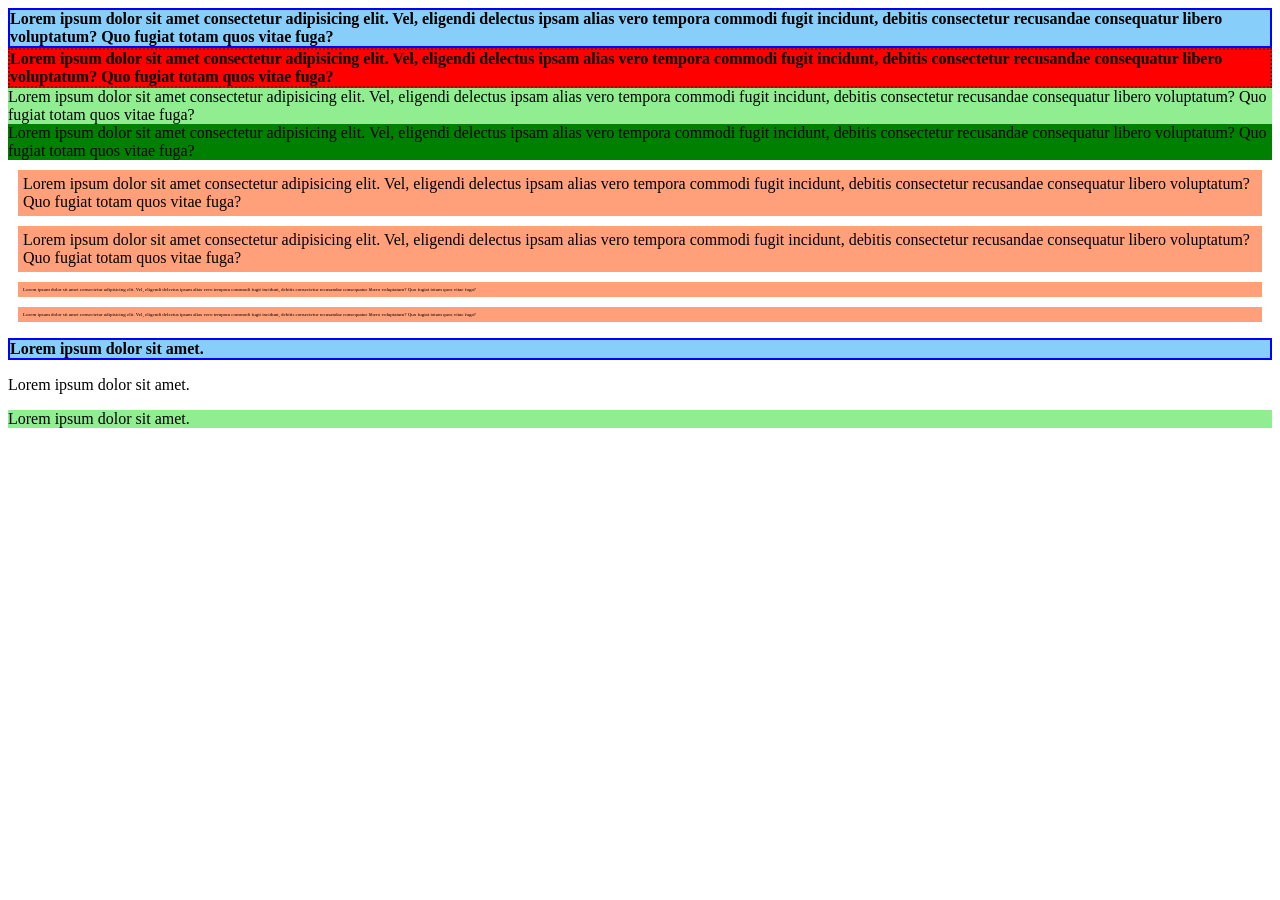
<file: css/attributes_selectors.html>
<!DOCTYPE html>
<html lang="en">
<head>
    <meta charset="UTF-8">
    <meta http-equiv="X-UA-Compatible" content="IE=edge">
    <meta name="viewport" content="width=device-width, initial-scale=1.0">
    <title>Attributes Selectors</title>
    <style>

        [data-color] {
            background-color: lightskyblue;
            border: 2px double blue;
            font-weight: bold;
        }

        [data-color="red"] {
            background-color: red;
            border: 2px dotted darkred;
        }
        
        [data-green="light"] {
            background-color: lightgreen;
        }

        /* It works regardless of the size of characters */
        [data-green="dark" i] {
            background-color: green;
        }

        /* It works when class name includes 'str' */
        [class *= "str"] {
            background-color: lightsalmon;
        }

        /* It works when class name includes 'small-text' and whitespaces around it */
        [class ~= "small-text"] {
            font-size: 5px;
        }

        /* It works when class name starts with 'small-text' */
        [class ^= "small-text"] {
            font-family: Tahoma;
        }

        /* It works when class name ends with 'block' */
        [class $= "block"] {
            padding: 5px;
            margin: 10px;
        }

    </style>
</head>
<body>
    <div data-color>Lorem ipsum dolor sit amet consectetur adipisicing elit. Vel, eligendi delectus ipsam alias vero tempora commodi fugit incidunt, debitis consectetur recusandae consequatur libero voluptatum? Quo fugiat totam quos vitae fuga?</div>
    <div data-color="red">Lorem ipsum dolor sit amet consectetur adipisicing elit. Vel, eligendi delectus ipsam alias vero tempora commodi fugit incidunt, debitis consectetur recusandae consequatur libero voluptatum? Quo fugiat totam quos vitae fuga?</div>
    <div data-green="light">Lorem ipsum dolor sit amet consectetur adipisicing elit. Vel, eligendi delectus ipsam alias vero tempora commodi fugit incidunt, debitis consectetur recusandae consequatur libero voluptatum? Quo fugiat totam quos vitae fuga?</div>
    <div data-green="dArk">Lorem ipsum dolor sit amet consectetur adipisicing elit. Vel, eligendi delectus ipsam alias vero tempora commodi fugit incidunt, debitis consectetur recusandae consequatur libero voluptatum? Quo fugiat totam quos vitae fuga?</div>
    <div class="smalltext str block">Lorem ipsum dolor sit amet consectetur adipisicing elit. Vel, eligendi delectus ipsam alias vero tempora commodi fugit incidunt, debitis consectetur recusandae consequatur libero voluptatum? Quo fugiat totam quos vitae fuga?</div>
    <div class="smAlL-text str block">Lorem ipsum dolor sit amet consectetur adipisicing elit. Vel, eligendi delectus ipsam alias vero tempora commodi fugit incidunt, debitis consectetur recusandae consequatur libero voluptatum? Quo fugiat totam quos vitae fuga?</div>
    <div class="small-text str block">Lorem ipsum dolor sit amet consectetur adipisicing elit. Vel, eligendi delectus ipsam alias vero tempora commodi fugit incidunt, debitis consectetur recusandae consequatur libero voluptatum? Quo fugiat totam quos vitae fuga?</div>
    <div class="small-text str block">Lorem ipsum dolor sit amet consectetur adipisicing elit. Vel, eligendi delectus ipsam alias vero tempora commodi fugit incidunt, debitis consectetur recusandae consequatur libero voluptatum? Quo fugiat totam quos vitae fuga?</div>
    <p data-color>Lorem ipsum dolor sit amet.</p>
    <p data-green="LIght">Lorem ipsum dolor sit amet.</p>
    <p data-green="light">Lorem ipsum dolor sit amet.</p>
</body>
</html>
</file>
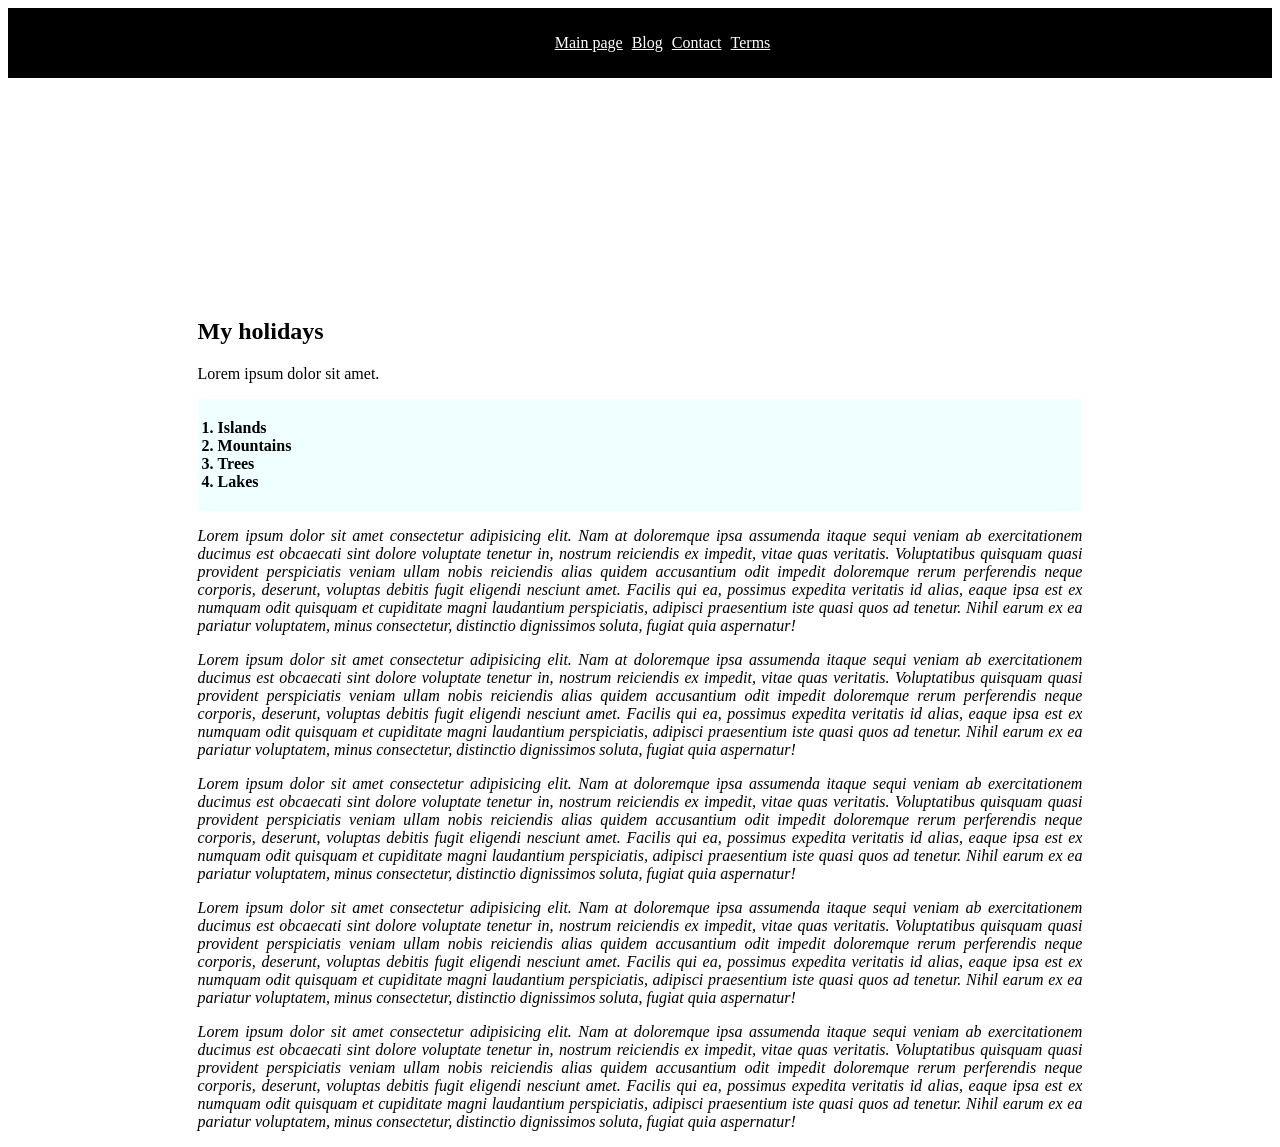
<file: css/selectors.html>
<!DOCTYPE html>
<html lang="en">
<head>
    <meta charset="UTF-8">
    <meta http-equiv="X-UA-Compatible" content="IE=edge">
    <meta name="viewport" content="width=device-width, initial-scale=1.0">
    <title>Selectors</title>
    <style>
         header {
            background-color: black;
            padding-bottom: 10px;
            padding-top: 10px;
        }

        #logo {
            width: 100%;
            height: 200px;
            margin-left:5px;
        }

        ul {
            text-align: center;
        }

        li > a {
            color: white;
            font-family: Verdana;
        }

        ul li {
            display: inline;
            margin-left: 5px;
        }

        #header-gallery {
            width: 100%;
            height: 200px;
            background: url('https://cdn.pixabay.com/photo/2018/12/01/09/53/network-3849202_1280.jpg') no-repeat center ;
            background-size: cover;
        }

        main {
            width: 70%;
            margin-left: auto;
            margin-right: auto;
        }

        p + ol {
            background-color: azure;
            padding: 20px;
        }

        .item {
            font-weight: bold;
        }

        ol ~ p {
            font-style: italic;
        }

        main h1, main p {
            font-family: Verdana;  
            text-align: justify;
        }
    </style>
</head>
<body>
    <header>
        <nav>
            <ul>
                <li><a href="#">Main page</a></li>
                <li><a href="#">Blog</a></li>
                <li><a href="#">Contact</a></li>
                <li><a href="#">Terms</a></li>
            </ul>
        </nav>
    </header>
    <header id="header-gallery"></header>
    <main>
        <article>
            <h1>My holidays</h1>
            <p>Lorem ipsum dolor sit amet.</p> 
            <ol>
                <li class="item">Islands</li>
                <li class="item">Mountains</li>
                <li class="item">Trees</li>
                <li class="item">Lakes</li>
            </ol>
            <p>Lorem ipsum dolor sit amet consectetur adipisicing elit. Nam at doloremque ipsa assumenda itaque sequi veniam ab exercitationem ducimus est obcaecati sint dolore voluptate tenetur in, nostrum reiciendis ex impedit, vitae quas veritatis. Voluptatibus quisquam quasi provident perspiciatis veniam ullam nobis reiciendis alias quidem accusantium odit impedit doloremque rerum perferendis neque corporis, deserunt, voluptas debitis fugit eligendi nesciunt amet. Facilis qui ea, possimus expedita veritatis id alias, eaque ipsa est ex numquam odit quisquam et cupiditate magni laudantium perspiciatis, adipisci praesentium iste quasi quos ad tenetur. Nihil earum ex ea pariatur voluptatem, minus consectetur, distinctio dignissimos soluta, fugiat quia aspernatur!</p>
            <p>Lorem ipsum dolor sit amet consectetur adipisicing elit. Nam at doloremque ipsa assumenda itaque sequi veniam ab exercitationem ducimus est obcaecati sint dolore voluptate tenetur in, nostrum reiciendis ex impedit, vitae quas veritatis. Voluptatibus quisquam quasi provident perspiciatis veniam ullam nobis reiciendis alias quidem accusantium odit impedit doloremque rerum perferendis neque corporis, deserunt, voluptas debitis fugit eligendi nesciunt amet. Facilis qui ea, possimus expedita veritatis id alias, eaque ipsa est ex numquam odit quisquam et cupiditate magni laudantium perspiciatis, adipisci praesentium iste quasi quos ad tenetur. Nihil earum ex ea pariatur voluptatem, minus consectetur, distinctio dignissimos soluta, fugiat quia aspernatur!</p>
            <p>Lorem ipsum dolor sit amet consectetur adipisicing elit. Nam at doloremque ipsa assumenda itaque sequi veniam ab exercitationem ducimus est obcaecati sint dolore voluptate tenetur in, nostrum reiciendis ex impedit, vitae quas veritatis. Voluptatibus quisquam quasi provident perspiciatis veniam ullam nobis reiciendis alias quidem accusantium odit impedit doloremque rerum perferendis neque corporis, deserunt, voluptas debitis fugit eligendi nesciunt amet. Facilis qui ea, possimus expedita veritatis id alias, eaque ipsa est ex numquam odit quisquam et cupiditate magni laudantium perspiciatis, adipisci praesentium iste quasi quos ad tenetur. Nihil earum ex ea pariatur voluptatem, minus consectetur, distinctio dignissimos soluta, fugiat quia aspernatur!</p>
            <p>Lorem ipsum dolor sit amet consectetur adipisicing elit. Nam at doloremque ipsa assumenda itaque sequi veniam ab exercitationem ducimus est obcaecati sint dolore voluptate tenetur in, nostrum reiciendis ex impedit, vitae quas veritatis. Voluptatibus quisquam quasi provident perspiciatis veniam ullam nobis reiciendis alias quidem accusantium odit impedit doloremque rerum perferendis neque corporis, deserunt, voluptas debitis fugit eligendi nesciunt amet. Facilis qui ea, possimus expedita veritatis id alias, eaque ipsa est ex numquam odit quisquam et cupiditate magni laudantium perspiciatis, adipisci praesentium iste quasi quos ad tenetur. Nihil earum ex ea pariatur voluptatem, minus consectetur, distinctio dignissimos soluta, fugiat quia aspernatur!</p>
            <p>Lorem ipsum dolor sit amet consectetur adipisicing elit. Nam at doloremque ipsa assumenda itaque sequi veniam ab exercitationem ducimus est obcaecati sint dolore voluptate tenetur in, nostrum reiciendis ex impedit, vitae quas veritatis. Voluptatibus quisquam quasi provident perspiciatis veniam ullam nobis reiciendis alias quidem accusantium odit impedit doloremque rerum perferendis neque corporis, deserunt, voluptas debitis fugit eligendi nesciunt amet. Facilis qui ea, possimus expedita veritatis id alias, eaque ipsa est ex numquam odit quisquam et cupiditate magni laudantium perspiciatis, adipisci praesentium iste quasi quos ad tenetur. Nihil earum ex ea pariatur voluptatem, minus consectetur, distinctio dignissimos soluta, fugiat quia aspernatur!</p>
        </article>
    </main>
</body>
</html>
</file>
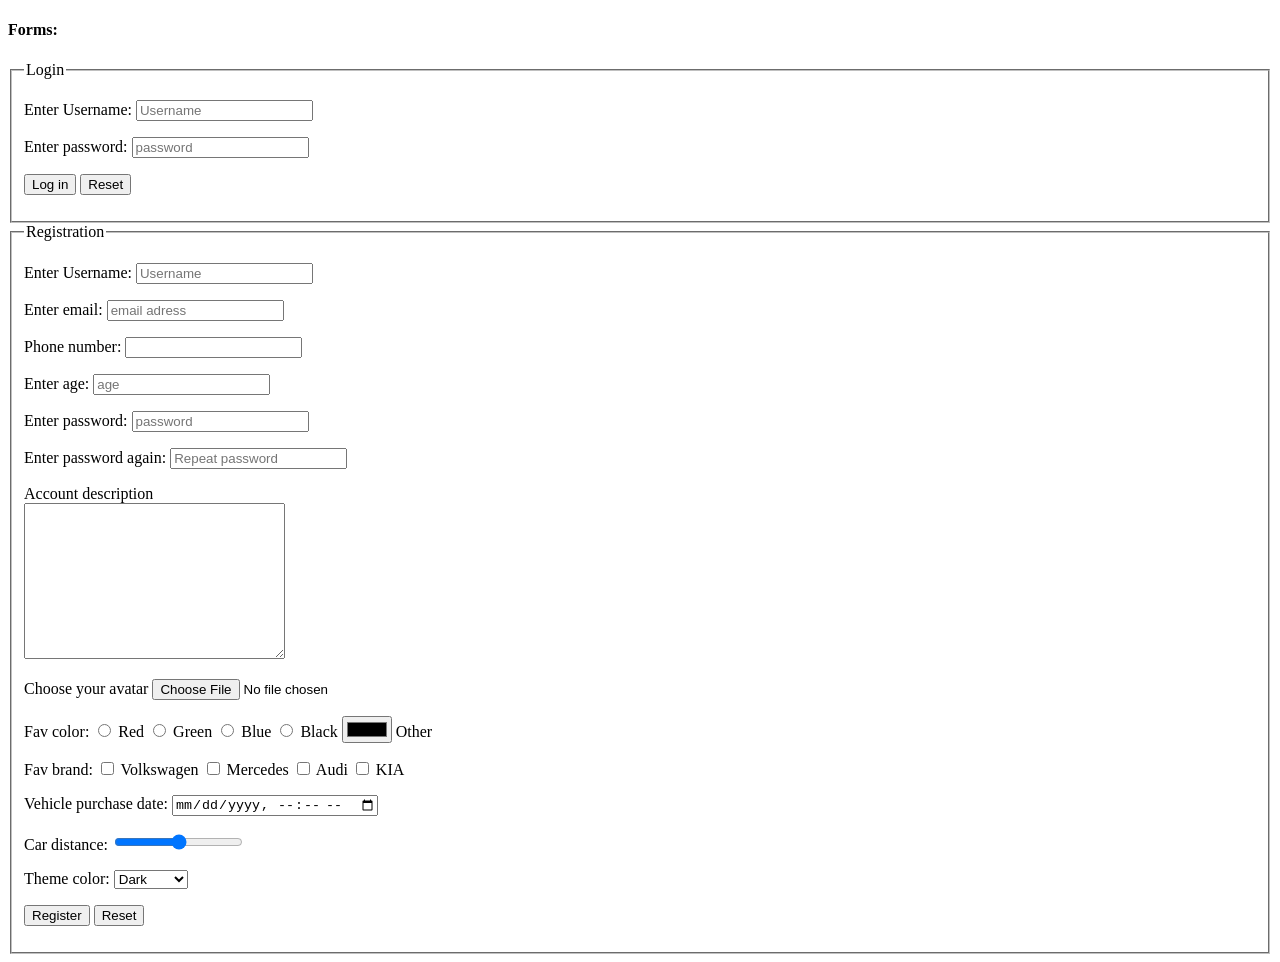
<file: html-basic/form.html>
<!DOCTYPE html>
<html lang="en">
<head>
    <meta charset="UTF-8">
    <meta http-equiv="X-UA-Compatible" content="IE=edge">
    <meta name="viewport" content="width=device-width, initial-scale=1.0">
    <title>Forms</title>
</head>
<body>
    <h4>Forms: </h4>
    <form action="#" method="POST">
        <fieldset>
            <legend>Login</legend>
            <p>
                <label for="username">Enter Username: </label>
                <input type="text" name="username" id="username" placeholder="Username" required>
            </p>
            <p>
                <label>Enter password: 
                    <input type="password" name="password" id="password" placeholder="password" required>
                </label>
            </p>
            <p>
                <button type="submit">Log in</button>
                <button type="reset">Reset</button>
            </p>
        </fieldset>
    </form>
    <form action="#" method="POST" enctype="multipart/form-data">
        <fieldset>
            <legend>Registration</legend>
            <input type="hidden" name="hidden_value" value="sfuv">
            <p>
                <label for="username">Enter Username: </label>
                <input type="text" name="username" id="username" minlength="3" maxlength="30" placeholder="Username" required>
            </p>
            <p>
                <label for="email">Enter email: </label>
                <input type="email" name="email" id="email" placeholder="email adress" required>
            </p>
            <p>
                <label for="tel">Phone number: </label>
                <input type="tel" name="tel" id="tel">
            </p>
            <p>
                <label for="age">Enter age: </label>
                <input type="number" name="age" id="age" min="18" placeholder="age" required>
            </p>
            <p>
                <label>Enter password: 
                    <input type="password" name="password" id="password" placeholder="password" required>
                </label>
            </p>
            <p>
                <label>Enter password again: 
                    <input type="password" name="password2" id="password2" placeholder="Repeat password" minlength="8" required>
                </label>
            </p>
            <p>
                <label for="description">Account description</label><br>
                <textarea name="description" id="descriprion" cols="30" rows="10"></textarea>
            </p>
            <p>
                <label for="avatarimg">Choose your avatar </label>
                <input type="file" name="avatar" id="avatarimg" accept="image/png, image/jpeg">
            </p>
            <p>
                Fav color: 
                <input type="radio" name="color" value="red" id="red">
                <label for="red">Red</label>
                <input type="radio" name="color" value="green" id="green">
                <label for="green">Green</label>
                <input type="radio" name="color" value="blue" id="blue">
                <label for="blue">Blue</label>
                <input type="radio" name="color" value="black" id="black">
                <label for="black">Black</label>
                <input type="color" name="color" value="usercolor" id="usercolor">
                <label for="usercolor">Other</label>
            </p>
            <p>
                Fav brand:
                <input type="checkbox" name="brand" value="VW" id="vw">
                <label for="VW">Volkswagen</label>
                <input type="checkbox" name="brand" value="Mercedes" id="mercedes">
                <label for="mercedes">Mercedes</label>
                <input type="checkbox" name="brand" value="Audi" id="audi">
                <label for="brand">Audi</label>
                <input type="checkbox" name="brand" value="KIA" id="kia">
                <label for="kia">KIA</label>
            </p>
            <p>
                <label for="datetime">Vehicle purchase date: </label>
                <input type="datetime-local" id="datetime" name="datetime">                
            </p>
            <p>
                <label for="distance">Car distance: </label>
                <input type="range" name="distance" id="distance" min="1" max="150" step="1">
            </p>
            <p>
                <label for="theme">Theme color: </label>
                <select name="theme" id="theme">
                    <optgroup label="Main">
                        <option value="dark">Dark</option>
                        <option value="light">Light</option>
                    </optgroup>
                    <optgroup label="Additional">
                        <option value="green">Green</option>
                        <option value="blue">Blue</option>
                    </optgroup>
                </select>
            </p>
            <p>
                <button type="submit">Register</button>
                <button type="reset">Reset</button>
            </p>
        </fieldset>
    </form>
</body>
</html>
</file>
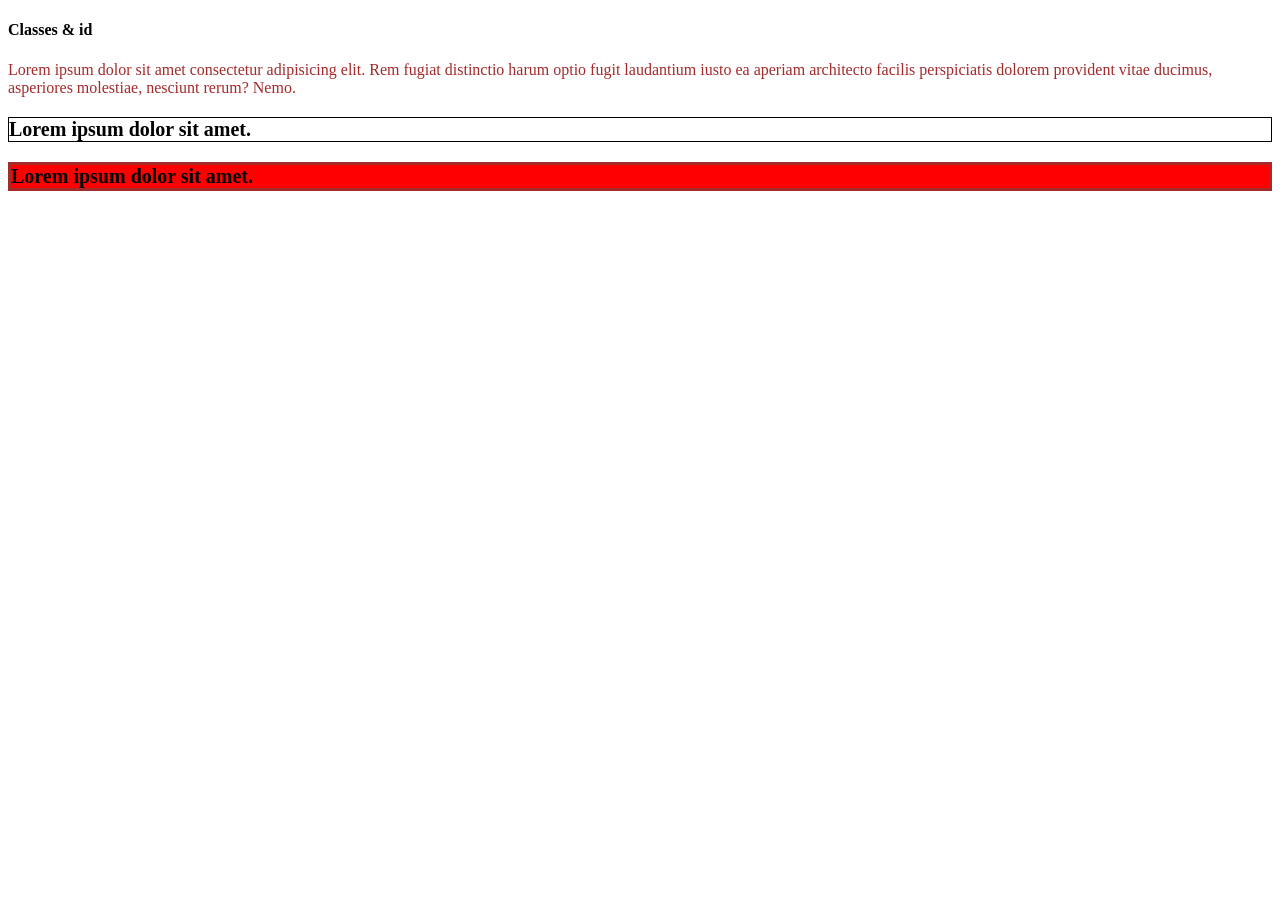
<file: html-basic/id_classes.html>
<!DOCTYPE html>
<html lang="en">
<head>
    <meta charset="UTF-8">
    <meta http-equiv="X-UA-Compatible" content="IE=edge">
    <meta name="viewport" content="width=device-width, initial-scale=1.0">
    <title>Id and classes</title>
    <style>
        .bolded-text{
            font-size: 20px;
            font-weight: bolder;
        }

        #full_lorem{
            color: brown;
        }

        .info-box{
            border: 1px solid black;
        }

        .alert{
            background-color: red;
            border: 3px solid brown;
        }
    </style>
</head>
<body>
    <h4>Classes & id</h4>
    <p id="full_lorem">Lorem ipsum dolor sit amet consectetur adipisicing elit. 
        Rem fugiat distinctio harum optio fugit laudantium iusto 
        ea aperiam architecto facilis perspiciatis dolorem provident 
        vitae ducimus, asperiores molestiae, nesciunt rerum? Nemo.</p>
    <p class="bolded-text info-box">Lorem ipsum dolor sit amet.</p>
    <p class="bolded-text alert">Lorem ipsum dolor sit amet.</p>
    </body>
</html>
</file>
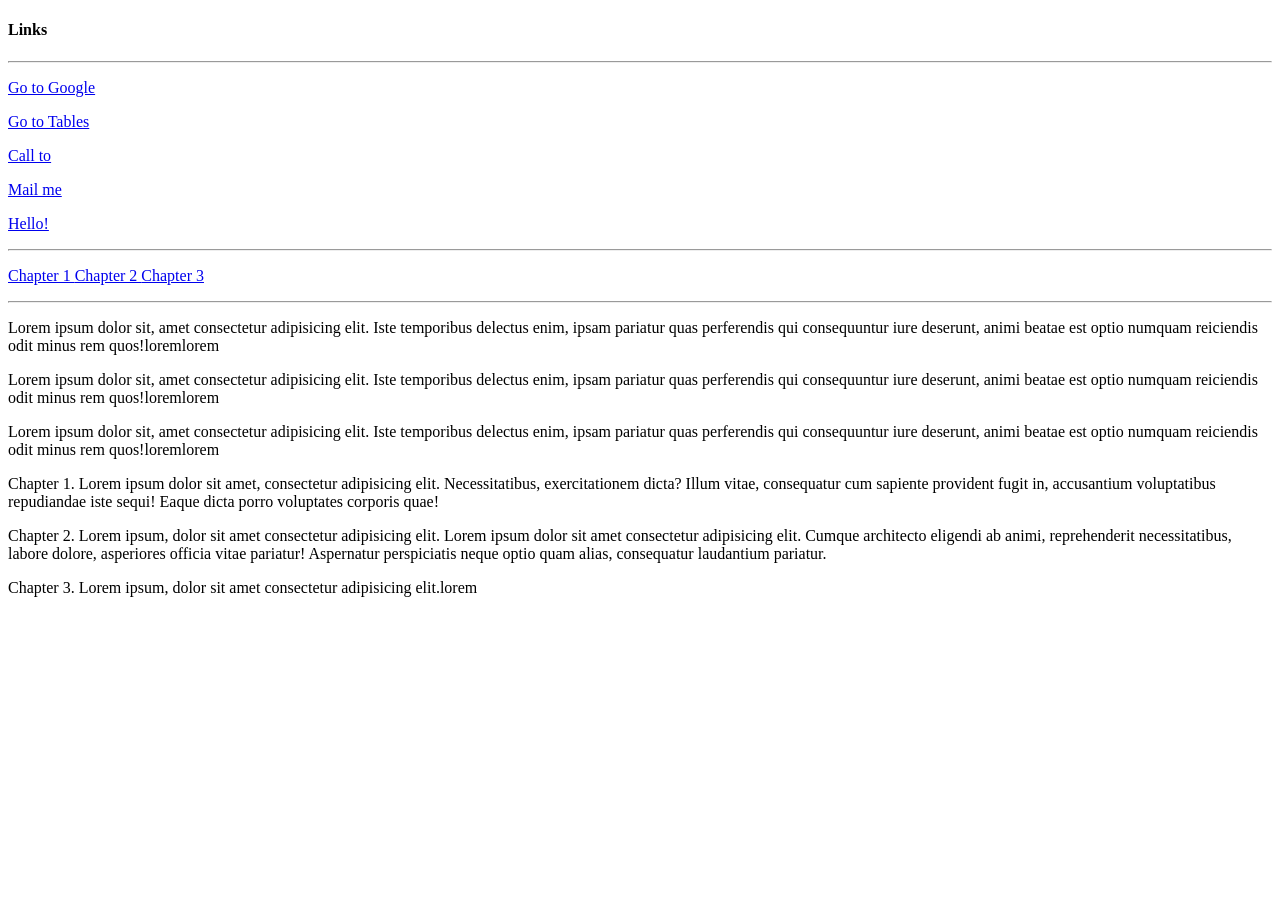
<file: html-basic/links.html>
<!DOCTYPE html>
<html lang="en">
<head>
    <meta charset="UTF-8">
    <meta http-equiv="X-UA-Compatible" content="IE=edge">
    <meta name="viewport" content="width=device-width, initial-scale=1.0">
    <title>Links</title>
</head>
<body>
    <h4>Links</h4>
<hr>
<p id="links">
        <p><a href="https://google.com/">Go to Google</a></p>
        <p><a href="table.html">Go to Tables</a></p>
        <p><a href="tel:123456789">Call to</a></p>
        <p><a href="mailto:good.apps.page@gmail.com">Mail me</a></p>
        <p><a href="#" onclick="javascript:alert('Hello!'); return false">Hello!</a></p>
</p>
<hr>
<p>
    <a href="#ch1">Chapter 1 </a>
    <a href="#ch2">Chapter 2 </a>
    <a href="#ch3">Chapter 3 </a>
</p><hr>
<p>Lorem ipsum dolor sit, amet consectetur adipisicing elit. Iste temporibus delectus enim, ipsam pariatur quas perferendis qui consequuntur iure deserunt, animi beatae est optio numquam reiciendis odit minus rem quos!loremlorem    </p>
<p>Lorem ipsum dolor sit, amet consectetur adipisicing elit. Iste temporibus delectus enim, ipsam pariatur quas perferendis qui consequuntur iure deserunt, animi beatae est optio numquam reiciendis odit minus rem quos!loremlorem    </p>
<p>Lorem ipsum dolor sit, amet consectetur adipisicing elit. Iste temporibus delectus enim, ipsam pariatur quas perferendis qui consequuntur iure deserunt, animi beatae est optio numquam reiciendis odit minus rem quos!loremlorem    </p>
<p id="ch1">Chapter 1. Lorem ipsum dolor sit amet, consectetur adipisicing elit. Necessitatibus, exercitationem dicta? Illum vitae, consequatur cum sapiente provident fugit in, accusantium voluptatibus repudiandae iste sequi! Eaque dicta porro voluptates corporis quae!</p>
<p id="ch2">Chapter 2. Lorem ipsum, dolor sit amet consectetur adipisicing elit. Lorem ipsum dolor sit amet consectetur adipisicing elit. Cumque architecto eligendi ab animi, reprehenderit necessitatibus, labore dolore, asperiores officia vitae pariatur! Aspernatur perspiciatis neque optio quam alias, consequatur laudantium pariatur.</p>
<p id="ch3">Chapter 3. Lorem ipsum, dolor sit amet consectetur adipisicing elit.lorem</p>
</body>
</html>
</file>
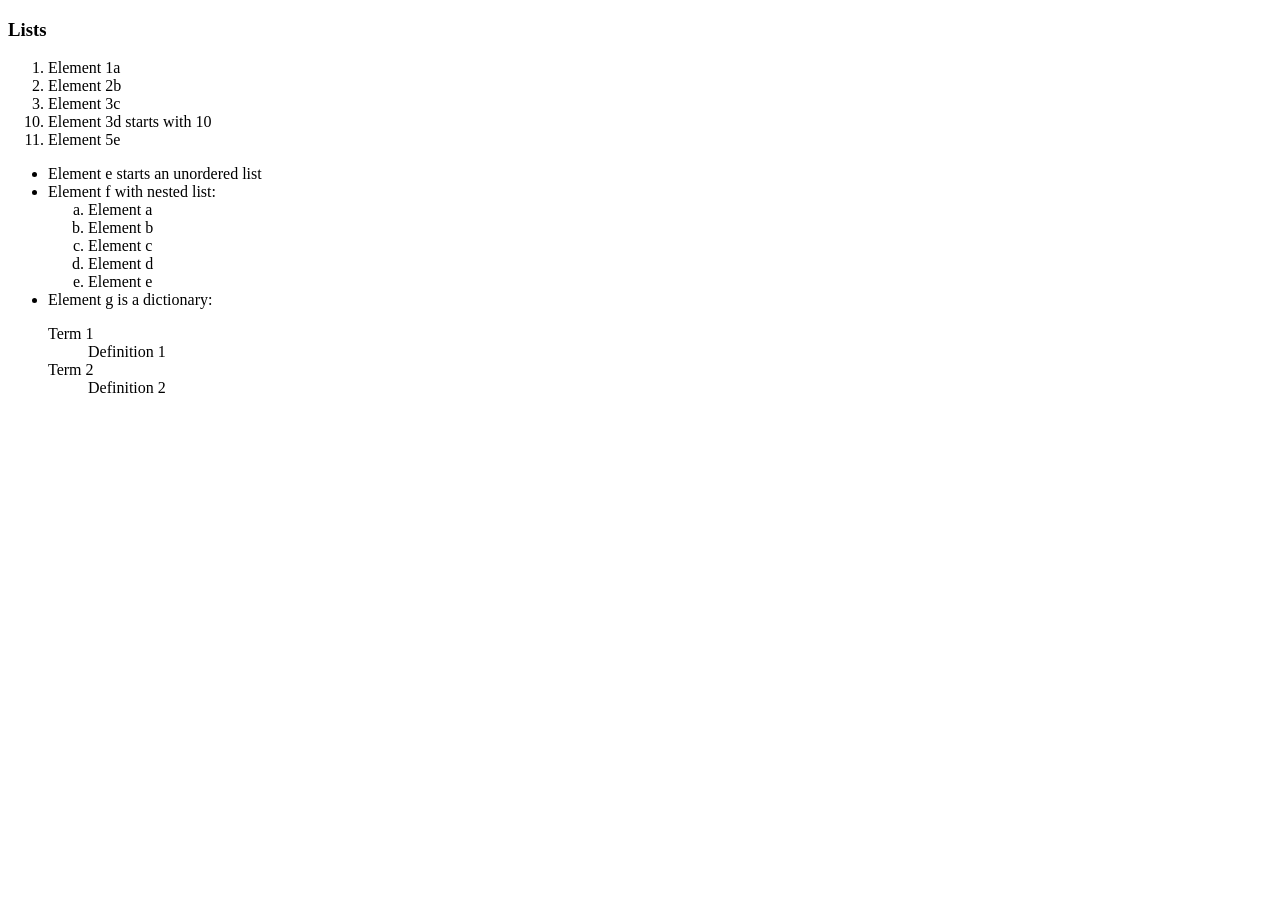
<file: html-basic/lists.html>
<!DOCTYPE html>
<html lang="en">
<head>
    <meta charset="UTF-8">
    <meta http-equiv="X-UA-Compatible" content="IE=edge">
    <meta name="viewport" content="width=<device-width>, initial-scale=1.0">
    <title>Lists</title>
</head>
<body>
    <h3>Lists</h3>

    <ol>
        <li>Element 1a</li>
        <li>Element 2b</li>
        <li>Element 3c</li>
        <li value="10">Element 3d starts with 10</li>
        <li>Element 5e</li>
    </ol>



    <ul>
        <li>Element e starts an unordered list</li>
        <li>Element f with nested list:
            <ol type="a">
                <li>Element a</li>
                <li>Element b</li>
                <li>Element c</li>
                <li>Element d</li>
                <li>Element e</li>
            </ol>
        </li>
        <li>Element g is a dictionary:
            <dl>
                <dt>Term 1</dt>
                <dd>Definition 1</dd>
                <dt>Term 2</dt>
                <dd>Definition 2</dd>
            </dl>
        </li>
    </ul>


</body>
</html>
</file>
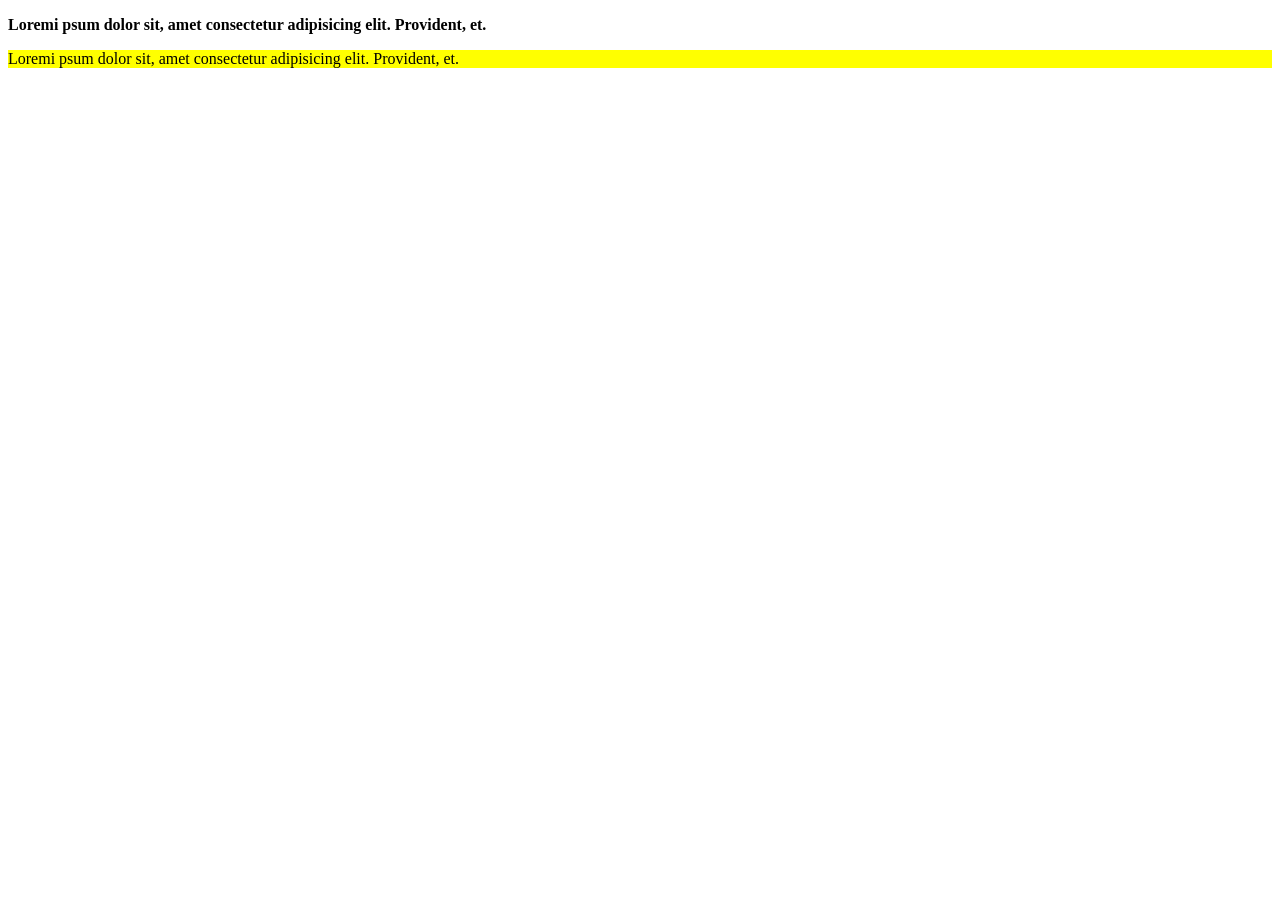
<file: html-basic/resourses.html>
<!DOCTYPE html>
<html lang="en">
<head>
    <meta charset="UTF-8">
    <meta http-equiv="X-UA-Compatible" content="IE=edge">
    <meta name="viewport" content="width=device-width, initial-scale=1.0">
    <title>Resources</title>
    <link rel="stylesheet" href="data/styles.css" type="text/css">
</head>
<body>
    <p id="intro"> Loremi psum dolor sit, amet consectetur adipisicing elit. Provident, et.</p>
    <p id="content"> Loremi psum dolor sit, amet consectetur adipisicing elit. Provident, et.</p>
    <script src="data/file.js"></script>
</body>
</html>
</file>
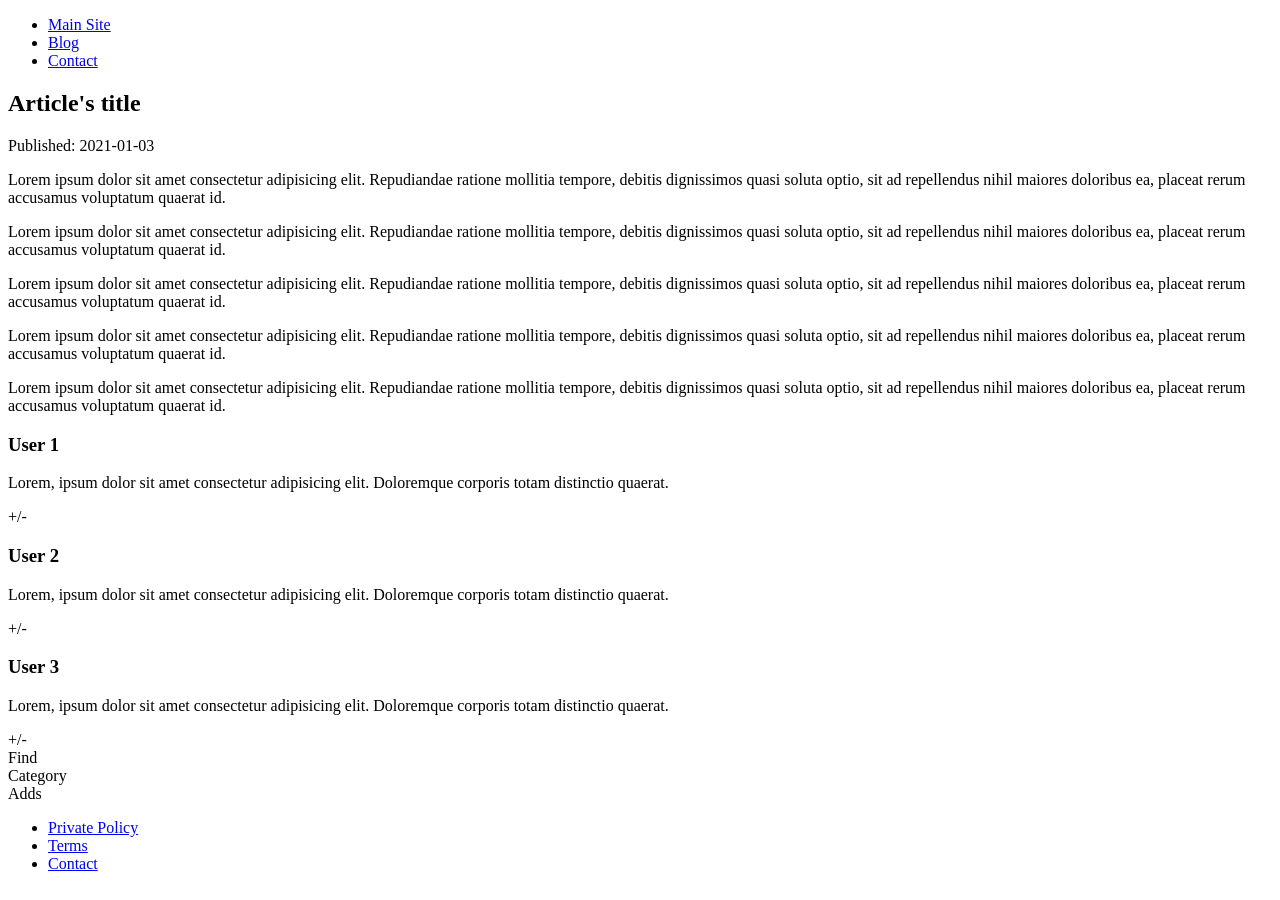
<file: html-basic/site_structure.html>
<!DOCTYPE html>
<html lang="en">
<head>
    <meta charset="UTF-8">
    <meta http-equiv="X-UA-Compatible" content="IE=edge">
    <meta name="viewport" content="width=device-width, initial-scale=1.0">
    <title>Site structure</title>
</head>
<body>
    <header>
        <nav>
            <ul>
                <li><a href="#">Main Site</a></li>
                <li><a href="#">Blog</a></li>
                <li><a href="#">Contact</a></li>
            </ul>
        </nav>
    </header>
    <main>
        <article>
            <header>
                <h1>Article's title</h1>
                <p>Published: <time datetime="2021-01-01">2021-01-03</time></p>
            </header>
            <p>Lorem ipsum dolor sit amet consectetur adipisicing elit. Repudiandae ratione mollitia tempore, debitis dignissimos quasi soluta optio, sit ad repellendus nihil maiores doloribus ea, placeat rerum accusamus voluptatum quaerat id.</p>
            <p>Lorem ipsum dolor sit amet consectetur adipisicing elit. Repudiandae ratione mollitia tempore, debitis dignissimos quasi soluta optio, sit ad repellendus nihil maiores doloribus ea, placeat rerum accusamus voluptatum quaerat id.</p>
            <p>Lorem ipsum dolor sit amet consectetur adipisicing elit. Repudiandae ratione mollitia tempore, debitis dignissimos quasi soluta optio, sit ad repellendus nihil maiores doloribus ea, placeat rerum accusamus voluptatum quaerat id.</p>
            <p>Lorem ipsum dolor sit amet consectetur adipisicing elit. Repudiandae ratione mollitia tempore, debitis dignissimos quasi soluta optio, sit ad repellendus nihil maiores doloribus ea, placeat rerum accusamus voluptatum quaerat id.</p>
            <p>Lorem ipsum dolor sit amet consectetur adipisicing elit. Repudiandae ratione mollitia tempore, debitis dignissimos quasi soluta optio, sit ad repellendus nihil maiores doloribus ea, placeat rerum accusamus voluptatum quaerat id.</p>
            <section class="article-comments">
                <article class="user-comment">
                    <header>
                        <h3>User 1</h3>
                    </header>
                    <p>Lorem, ipsum dolor sit amet consectetur adipisicing elit. Doloremque corporis totam distinctio quaerat. </p>
                    <footer>
                        +/-
                    </footer>
                </article>
                <article class="user-comment"></article>
                    <header>
                        <h3>User 2</h3>
                    </header>
                    <p>Lorem, ipsum dolor sit amet consectetur adipisicing elit. Doloremque corporis totam distinctio quaerat. </p>
                    <footer>
                        +/-
                    </footer>
                </article>
                <article class="user-comment"></article>
                    <header>
                        <h3>User 3</h3>
                    </header>
                    <p>Lorem, ipsum dolor sit amet consectetur adipisicing elit. Doloremque corporis totam distinctio quaerat. </p>
                    <footer>
                        +/-
                    </footer>
                </article>
            </section>
        </article>
    </main>
    <aside>
        <section>Find</section>
        <section>Category</section>
        <section>Adds</section>
    </aside>
    <footer>
        <ul>
            <li><a href="#">Private Policy</a></li>
            <li><a href="#">Terms</a></li>
            <li><a href="#">Contact</a></li>
        </ul>
    </footer>
</body>
</html>
</file>
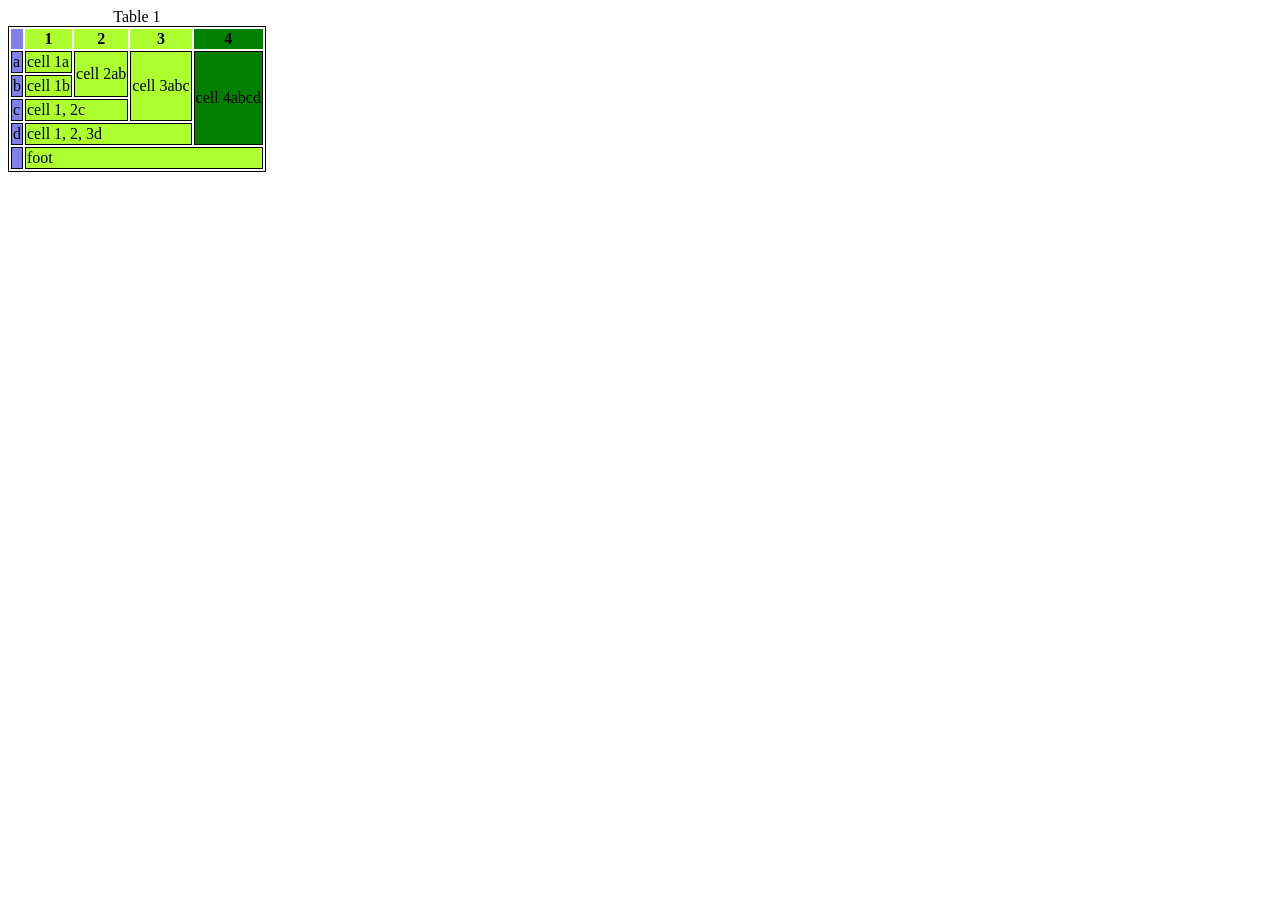
<file: html-basic/table.html>
<!DOCTYPE html>
<html lang="en">
<head>
    <meta charset="UTF-8">
    <meta http-equiv="X-UA-Compatible" content="IE=edge">
    <meta name="viewport" content="width=device-width, initial-scale=1.0">
    <title>Tables</title>
    <style>
        td, table {
            border: 1px solid black;
        }
    </style>
</head>
<body>
    <table>
        <caption>Table 1</caption>
        <colgroup span="1" style="background-color: rgb(128, 128, 236);"></colgroup>
        <colgroup span="3" style="background-color: greenyellow;"></colgroup>
        <colgroup span="1" style="background-color: green;"></colgroup>
        
        <thead>
            <tr>
                <th></th>
                <th>1</th>
                <th>2</th>
                <th>3</th>
                <th>4</th>
            </tr>
        </thead>

        <tbody>
            <tr>
                <td>a</td>
                <td>cell 1a</td>
                <td rowspan="2">cell 2ab</td>
                <td rowspan="3">cell 3abc</td>
                <td rowspan="4">cell 4abcd</td>
            </tr>
            <tr>
                <td>b</td>
                <td>cell 1b</td>
                <!-- <td>cell 2b</td> -->
                <!-- <td>cell 3b</td> -->
                <!-- <td>cell 4b</td> -->
            </tr>
            <tr>
                <td>c</td>
                <td colspan="2">cell 1, 2c</td>
                <!-- <td>cell 2c</td> -->
                <!-- <td>cell 3c</td> -->
                <!-- <td>cell 4c</td> -->
            </tr>
            <tr>
                <td>d</td>
                <!--  <td>cell 1d</td>  -->
                <!--  <td>cell 2d</td>  -->
                <td colspan="3">cell 1, 2, 3d</td>
                <!--  <td>cell 3d</td>  -->
            </tr>
        </tbody>

        <tfoot>
            <tr>
                <td></td>
                <td colspan="4">foot</td>
            </tr>
        </tfoot>
    </table>
</body>
</html>
</file>
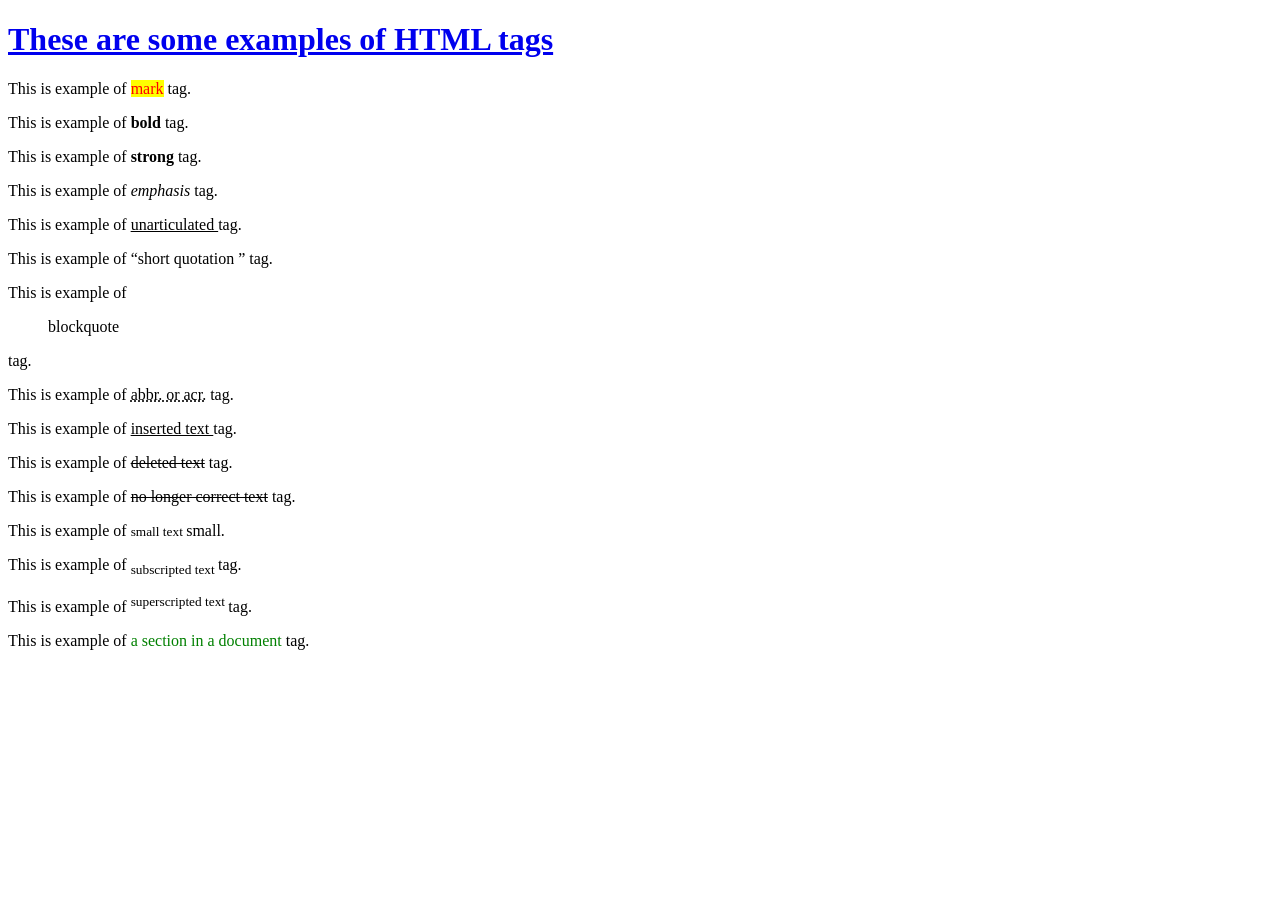
<file: html-basic/text_formatting.html>
<!DOCTYPE html>
<html lang="en">
<head>
    <meta charset="UTF-8">
    <meta http-equiv="X-UA-Compatible" content="IE=edge">
    <meta name="viewport" content="width=device-width, initial-scale=1.0">
    <title>Text formatting examples</title>
    <style>
        mark{
            color: red;
        }
        span{
            color: green;
        }
    </style>
</head>
<body>
    <h1><a href="https://www.w3schools.com/TAGS/default.ASP">These are some examples of HTML tags</a></h1>
    <p>This is example of <mark>mark</mark> tag.</p>
    <p>This is example of <b>bold</b> tag.</p>
    <p>This is example of <strong>strong</strong> tag.</p>
    <p>This is example of <em>emphasis</em> tag.</p>
    <p>This is example of <u>unarticulated </u> tag.</p>
    <p>This is example of <q cite=#>short quotation </q> tag.</p>
    <p>This is example of <blockquote cite=#>blockquote </blockquote cite=#> tag.</p>
    <p>This is example of <abbr title="abbreviation or acronym">abbr. or acr.</abbr> tag.</p>
    <p>This is example of <ins>inserted text </ins>tag.</p>
    <p>This is example of <del>deleted text</del> tag.</p>
    <p>This is example of <s>no longer correct text</s> tag.</p>
    <p>This is example of <small>small text </small>small.</p>
    <p>This is example of <sub>subscripted text </sub> tag.</p>
    <p>This is example of <sup>superscripted text </sup> tag.</p>
    <p>This is example of <span>a section in a document </span> tag.</p>
</body>
</html>
</file>
<file: html-basic/data/styles.css>
#intro{
    font-weight: bold;
}
</file>
